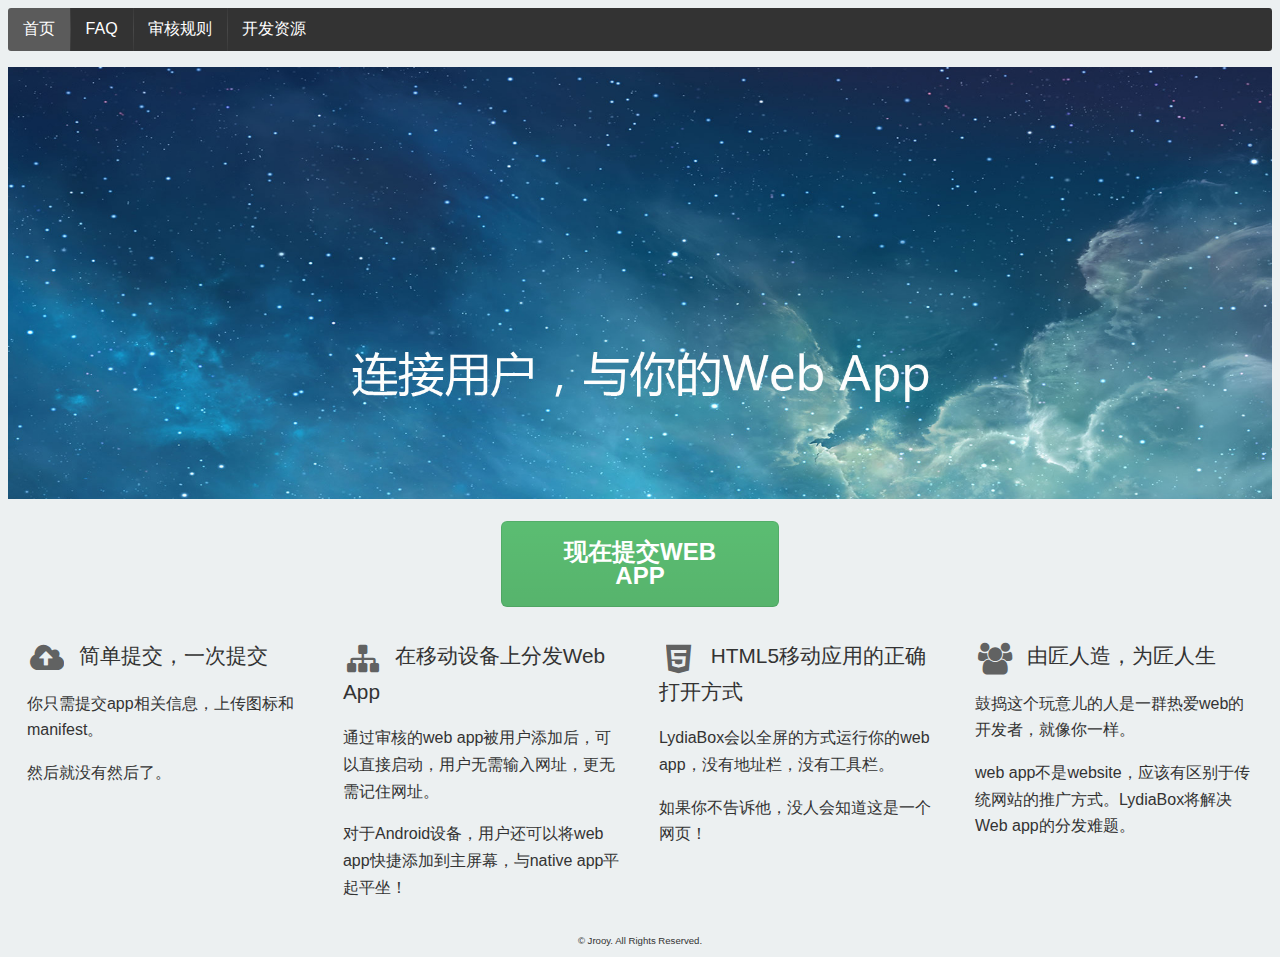
<file: WebRoot/index.html>
<!DOCTYPE html>
<html>
<head>
  <meta charset="utf-8">
  <title>LydiaBox开发者中心</title>
  <link rel="stylesheet" href="semantic/css/semantic.min.css"/>
	<link rel="stylesheet" href="css/style.css"/>
</head>
<body>
<div class="ui menu inverted">
  <a class="item active" href="index.html">首页</a>
  <a class="item" href="faq.html">FAQ</a>
  <a class="item" href="rules.html">审核规则</a>
  <a class="item" href="resources.html">开发资源</a>
</div>

<div class="ui fluid">
  <img width="100%" src="images/banner.jpg"/>
</div>

<div class="ui grid">
  <div class="six wide column"></div>
  <div class="four wide column">
    <a class="ui button massive fluid green" href="dashboard/index.html#/login">现在提交Web App</a>
  </div>
  <div class="six wide column"></div>
</div>

<div class="ui grid">
  <div class="four ui wide column">
    <span class="header">
      <i class="big icon cloud upload"></i>
      <span style="font-size: 1.3em">简单提交，一次提交</span>
    </span>
    <div>
      <p>你只需提交app相关信息，上传图标和manifest。</p>
      <p>然后就没有然后了。</p>
    </div>
  </div>

  <div class="four ui wide column">
    <div>
      <i class="big icon sitemap"></i>
      <span style="font-size: 1.3em">在移动设备上分发Web App</span>
    </div>
    <div>
      <p>通过审核的web app被用户添加后，可以直接启动，用户无需输入网址，更无需记住网址。</p>
      <p>对于Android设备，用户还可以将web app快捷添加到主屏幕，与native app平起平坐！</p>
    </div>
  </div>

  <div class="four ui wide column">
    <div>
      <i class="big icon html5"></i>
      <span style="font-size: 1.3em">HTML5移动应用的正确打开方式</span>
    </div>
    <div>
	    <p>LydiaBox会以全屏的方式运行你的web app，没有地址栏，没有工具栏。</p>
	    <p>如果你不告诉他，没人会知道这是一个网页！</p>
    </div>
  </div>

  <div class="four ui wide column">
    <div>
      <i class="big icon users"></i>
      <span style="font-size: 1.3em">由匠人造，为匠人生</span>
    </div>
    <div>
      <p>鼓捣这个玩意儿的人是一群热爱web的开发者，就像你一样。</p>
      <p>web app不是website，应该有区别于传统网站的推广方式。LydiaBox将解决Web app的分发难题。</p>
    </div>
  </div>
</div>

<footer>
	&copy; Jrooy. All Rights Reserved.
</footer>

<script type="text/javascript" src="http://upcdn.b0.upaiyun.com/libs/jquery/jquery-2.0.3.min.js"></script>
<script type="text/javascript" src="semantic/javascript/semantic.js"></script>
<script type="text/javascript" src="http://tajs.qq.com/stats?sId=29608378" charset="UTF-8"></script>
</body>
</html>
</file>
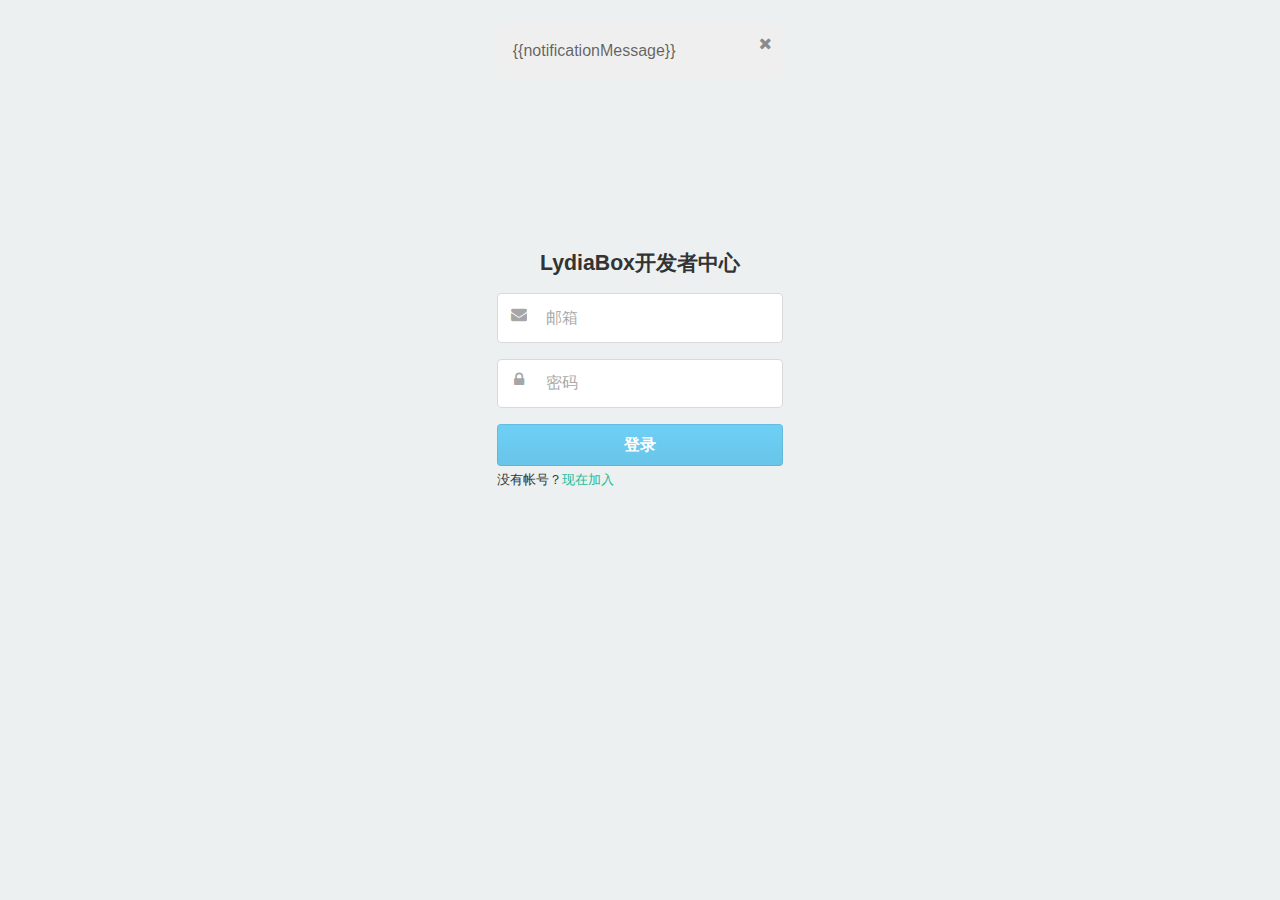
<file: WebRoot/dashboard/index.html>
<!DOCTYPE html>
<html ng-app="lydiadev">
<head>
  <meta charset="utf-8">
  <title>LydiaBox Developer Center</title>
  <link rel="stylesheet" href="semantic/css/semantic.css"/>
	<link rel="stylesheet" href="css/style.css"/>
</head>
<body ng-controller="mainController">

  <div ng-view></div>

  <script type="text/javascript" src="http://upcdn.b0.upaiyun.com/libs/jquery/jquery-2.0.3.min.js"></script>
  <script type="text/javascript" src="semantic/javascript/semantic.min.js"></script>
  <script type="text/javascript" src="js/index.js"></script>
  <script type="text/javascript" src="vendors/angular-file-upload-html5-shim.min.js"></script>
  <script type="text/javascript" src="vendors/angular.min.js"></script>
  <script type="text/javascript" src="vendors/angular-file-upload.min.js"></script>
  <script type="text/javascript" src="js/services.js"></script>
  <script type="text/javascript" src="js/controllers.js"></script>
</body>
</html>
</file>
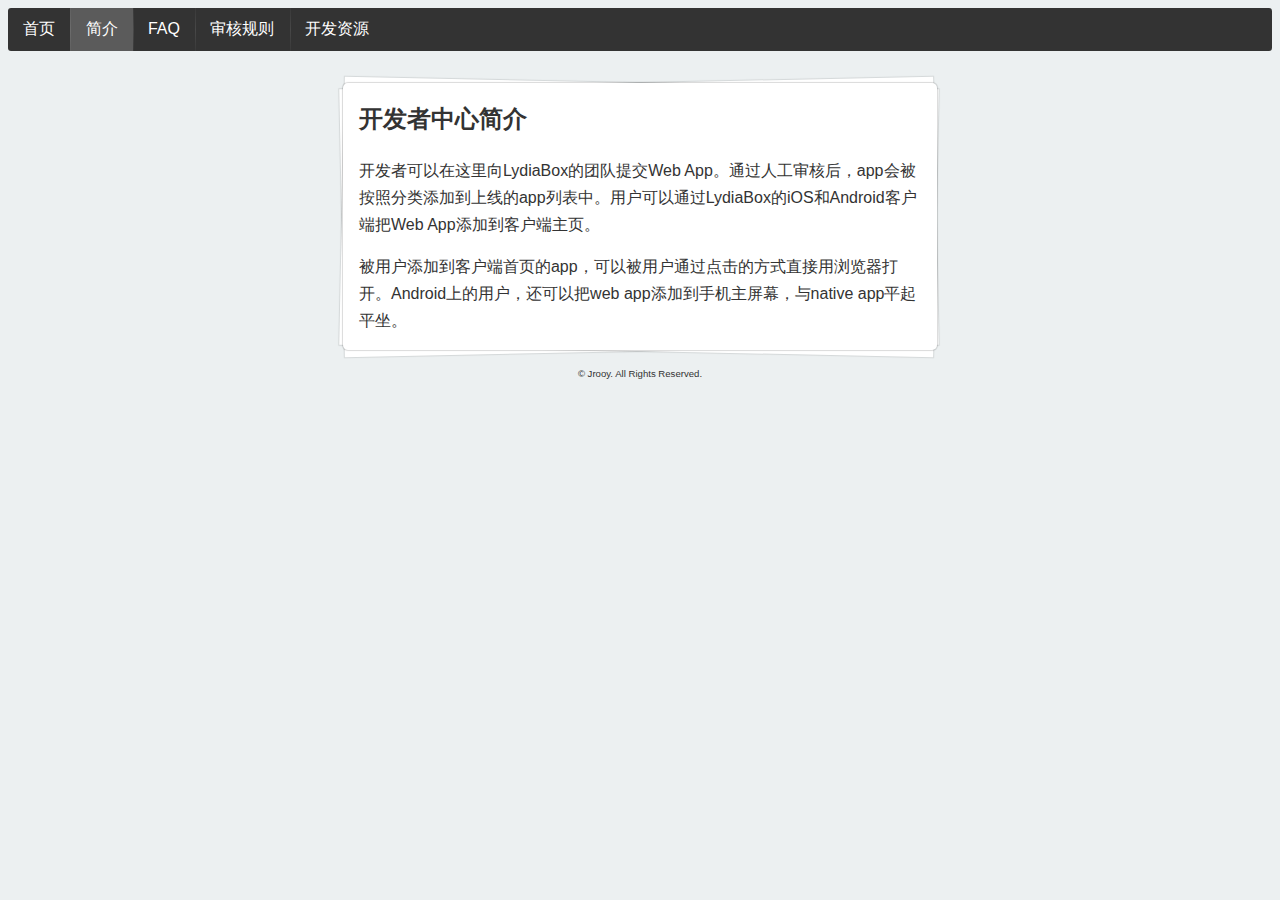
<file: WebRoot/about.html>
<!DOCTYPE html>
<html>
<head>
    <meta charset="utf-8">
    <title>LydiaBox开发者中心 | 关于</title>
    <link rel="stylesheet" href="semantic/css/semantic.min.css"/>
	<link rel="stylesheet" href="css/style.css"/>
</head>
<body>
<div class="ui menu inverted">
    <a class="item" href="index.html">首页</a>
    <a class="item active" href="about.html">简介</a>
    <a class="item" href="faq.html">FAQ</a>
    <a class="item" href="rules.html">审核规则</a>
    <a class="item" href="resources.html">开发资源</a>
</div>

<div class="ui grid">
    <div class="four wide column"></div>
    <div class="eight wide column">
        <div class="ui segment piled">
            <h2>开发者中心简介</h2>
            <p>开发者可以在这里向LydiaBox的团队提交Web App。通过人工审核后，app会被按照分类添加到上线的app列表中。用户可以通过LydiaBox的iOS和Android客户端把Web App添加到客户端主页。</p>
            <p>被用户添加到客户端首页的app，可以被用户通过点击的方式直接用浏览器打开。Android上的用户，还可以把web app添加到手机主屏幕，与native app平起平坐。</p>
        </div>
    </div>
    <div class="four wide column"></div>
</div>

<footer>
	&copy; Jrooy. All Rights Reserved.
</footer>

<script type="text/javascript" src="http://upcdn.b0.upaiyun.com/libs/jquery/jquery-2.0.3.min.js"></script>
<script type="text/javascript" src="semantic/javascript/semantic.js"></script>
</body>
</html>
</file>
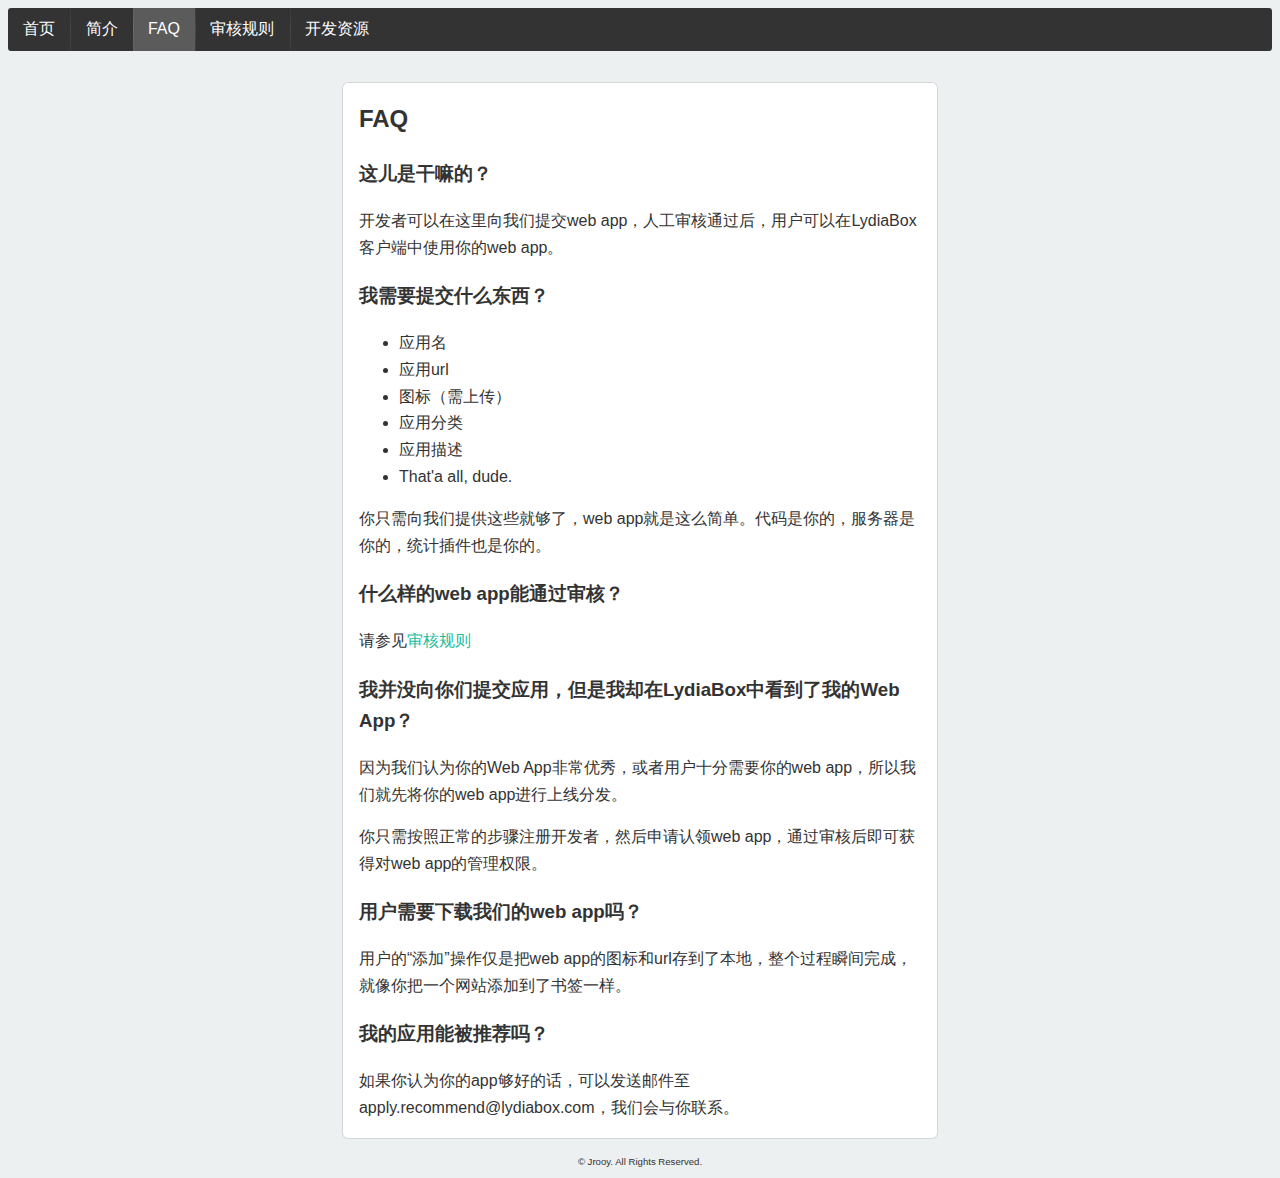
<file: WebRoot/faq.html>
<!DOCTYPE html>
<html>
<head>
	<meta charset="utf-8">
	<title>LydiaBox开发者中心 | FAQ</title>
	<link rel="stylesheet" href="semantic/css/semantic.min.css"/>
	<link rel="stylesheet" href="css/style.css"/>
</head>
<body>
<div class="ui menu inverted">
	<a class="item" href="index.html">首页</a>
	<a class="item" href="about.html">简介</a>
	<a class="item active" href="faq.html">FAQ</a>
	<a class="item" href="rules.html">审核规则</a>
	<a class="item" href="resources.html">开发资源</a>
</div>

<div class="ui grid">
	<div class="four wide column"></div>
	<div class="eight wide column">
		<div class="ui segment">
			<h2>FAQ</h2>
			<h3>这儿是干嘛的？</h3>
			<p>开发者可以在这里向我们提交web app，人工审核通过后，用户可以在LydiaBox客户端中使用你的web app。</p>
			<h3>我需要提交什么东西？</h3>
			<ul>
				<li>应用名</li>
				<li>应用url</li>
				<li>图标（需上传）</li>
				<li>应用分类</li>
				<li>应用描述</li>
				<li>That'a all, dude.</li>
			</ul>
			<p>你只需向我们提供这些就够了，web app就是这么简单。代码是你的，服务器是你的，统计插件也是你的。</p>
			<h3>什么样的web app能通过审核？</h3>
			<p>请参见<a href="rules.html">审核规则</a></p>
			<h3>我并没向你们提交应用，但是我却在LydiaBox中看到了我的Web App？</h3>
			<p>因为我们认为你的Web App非常优秀，或者用户十分需要你的web app，所以我们就先将你的web app进行上线分发。</p>
			<p>你只需按照正常的步骤注册开发者，然后申请认领web app，通过审核后即可获得对web app的管理权限。</p>
			<h3>用户需要下载我们的web app吗？</h3>
			<p>用户的“添加”操作仅是把web app的图标和url存到了本地，整个过程瞬间完成，就像你把一个网站添加到了书签一样。</p>
			<h3>我的应用能被推荐吗？</h3>
			<p>如果你认为你的app够好的话，可以发送邮件至apply.recommend@lydiabox.com，我们会与你联系。</p>
		</div>
	</div>
	<div class="four wide column"></div>
</div>

<footer>
	&copy; Jrooy. All Rights Reserved.
</footer>

<script type="text/javascript" src="http://upcdn.b0.upaiyun.com/libs/jquery/jquery-2.0.3.min.js"></script>
<script type="text/javascript" src="semantic/javascript/semantic.js"></script>
</body>
</html>
</file>
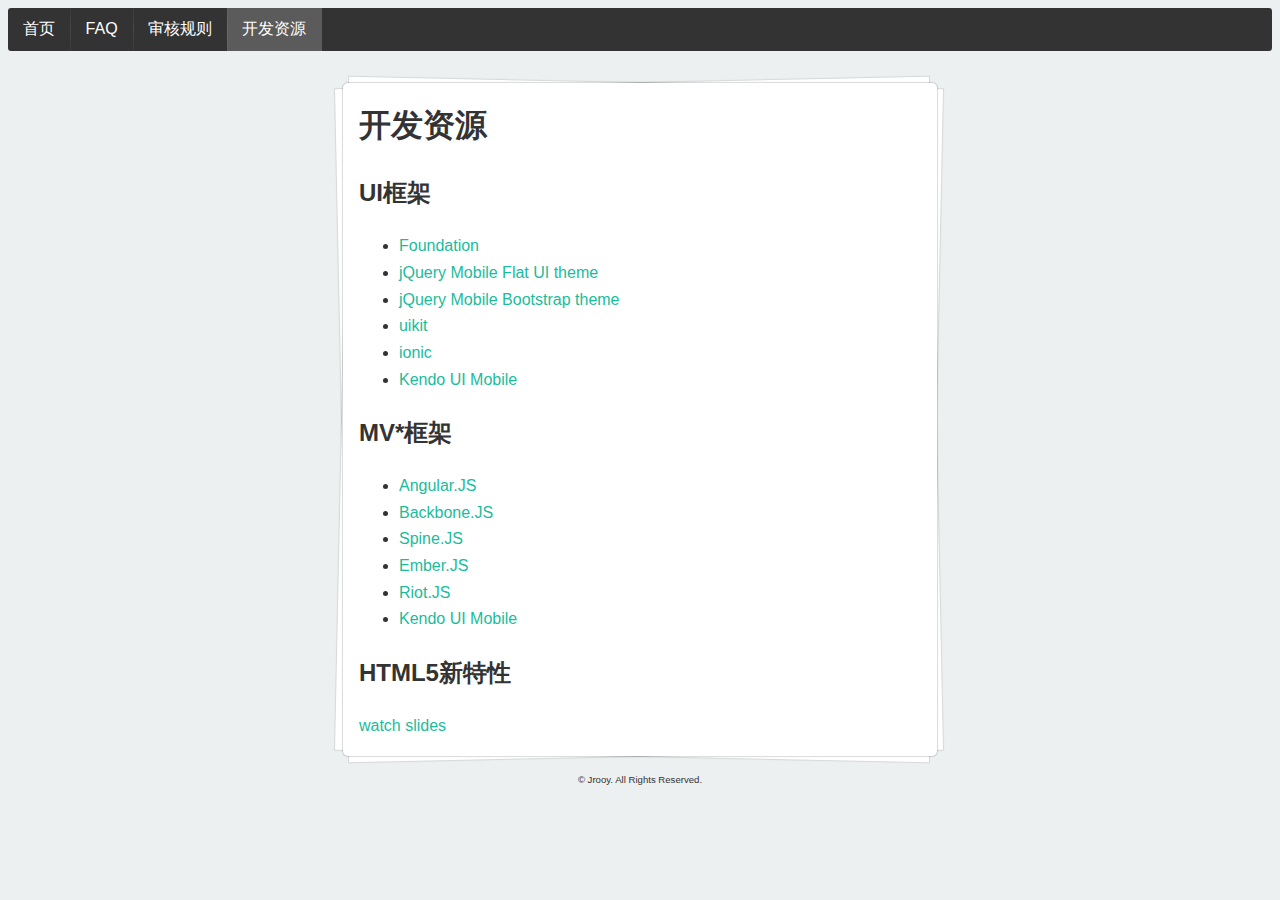
<file: WebRoot/resources.html>
<!DOCTYPE html>
<html>
<head>
    <meta charset="utf-8">
    <title>LydiaBox开发者中心 | 开发资源</title>
    <link rel="stylesheet" href="semantic/css/semantic.min.css"/>
	<link rel="stylesheet" href="css/style.css"/>
</head>
<body>
<div class="ui menu inverted">
    <a class="item" href="index.html">首页</a>
    <a class="item" href="faq.html">FAQ</a>
    <a class="item" href="rules.html">审核规则</a>
    <a class="item active" href="resources.html">开发资源</a>
</div>

<div class="ui grid">
    <div class="four wide column"></div>
    <div class="eight wide column">
        <div class="ui segment piled">
            <h1>开发资源</h1>
            <h2>UI框架</h2>
            <ul>
                <li><a href="http://foundation.zurb.com" target="_blank">Foundation</a></li>
                <li><a href="https://github.com/ququplay/jquery-mobile-flat-ui-theme" target="_blank">jQuery Mobile Flat UI theme</a></li>
                <li><a href="https://github.com/commadelimited/jQuery-Mobile-Bootstrap-Theme" target="_blank">jQuery Mobile Bootstrap theme</a></li>
                <li><a href="http://www.getuikit.com/" target="_blank">uikit</a></li>
                <li><a href="http://www.ionicframework.com" target="_blank">ionic</a></li>
                <li><a href="http://www.kendoui.com/mobile.aspx" target="_blank">Kendo UI Mobile</a></li>
            </ul>
            <h2>MV*框架</h2>
            <ul>
                <li><a target="_blank" href="http://angularjs.org/">Angular.JS</a></li>
                <li><a target="_blank" href="http://backbonejs.org/">Backbone.JS</a></li>
                <li><a target="_blank" href="http://spinejs.com">Spine.JS</a></li>
                <li><a target="_blank" href="http://emberjs.com/">Ember.JS</a></li>
                <li><a target="_blank" href="https://moot.it/blog/technology/riotjs-the-1kb-mvp-framework.html">Riot.JS</a></li>
                <li><a href="http://www.kendoui.com/mobile.aspx" target="_blank">Kendo UI Mobile</a></li>
            </ul>
            <h2>HTML5新特性</h2>
            <p><a href="http://html5rocks.com/zh/slides">watch slides</a></p>
        </div>
    </div>
    <div class="four wide column"></div>
</div>

<footer>
	&copy; Jrooy. All Rights Reserved.
</footer>

<script type="text/javascript" src="http://upcdn.b0.upaiyun.com/libs/jquery/jquery-2.0.3.min.js"></script>
<script type="text/javascript" src="semantic/javascript/semantic.js"></script>
</body>
</html>
</file>
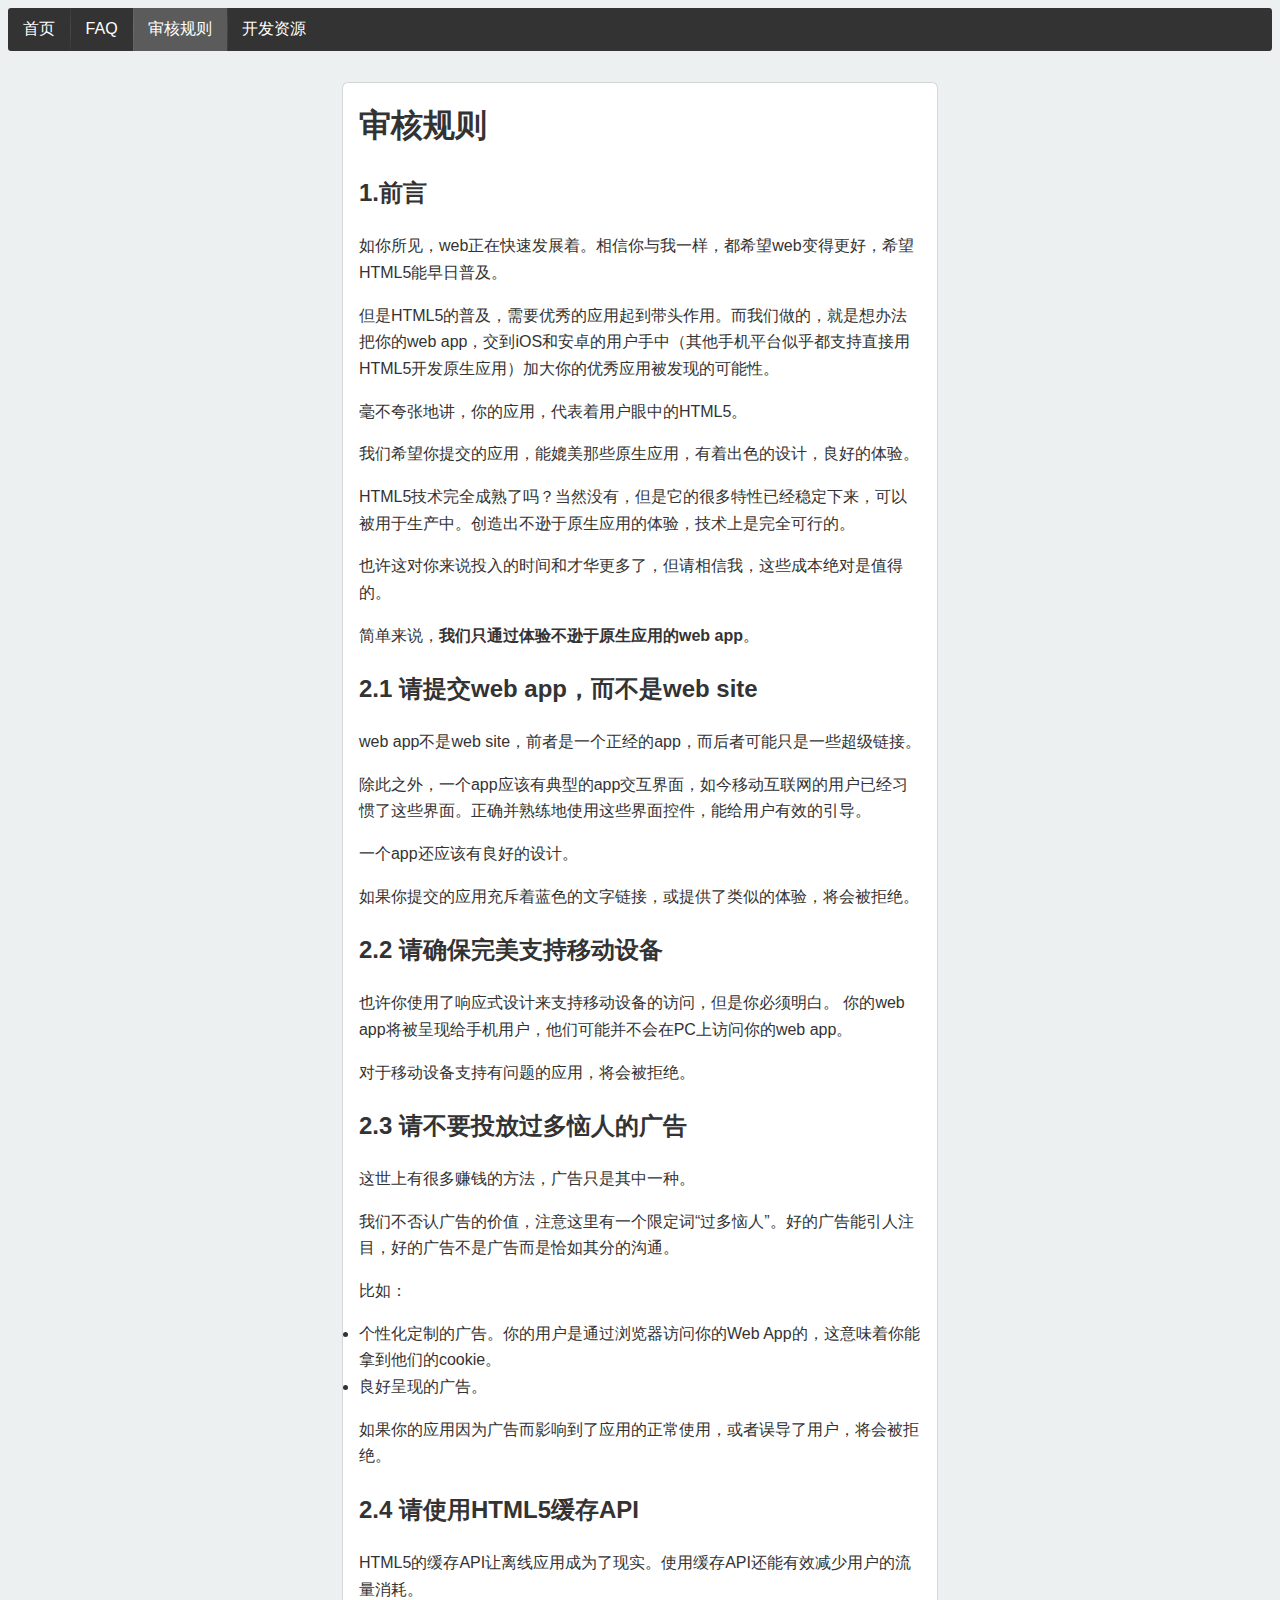
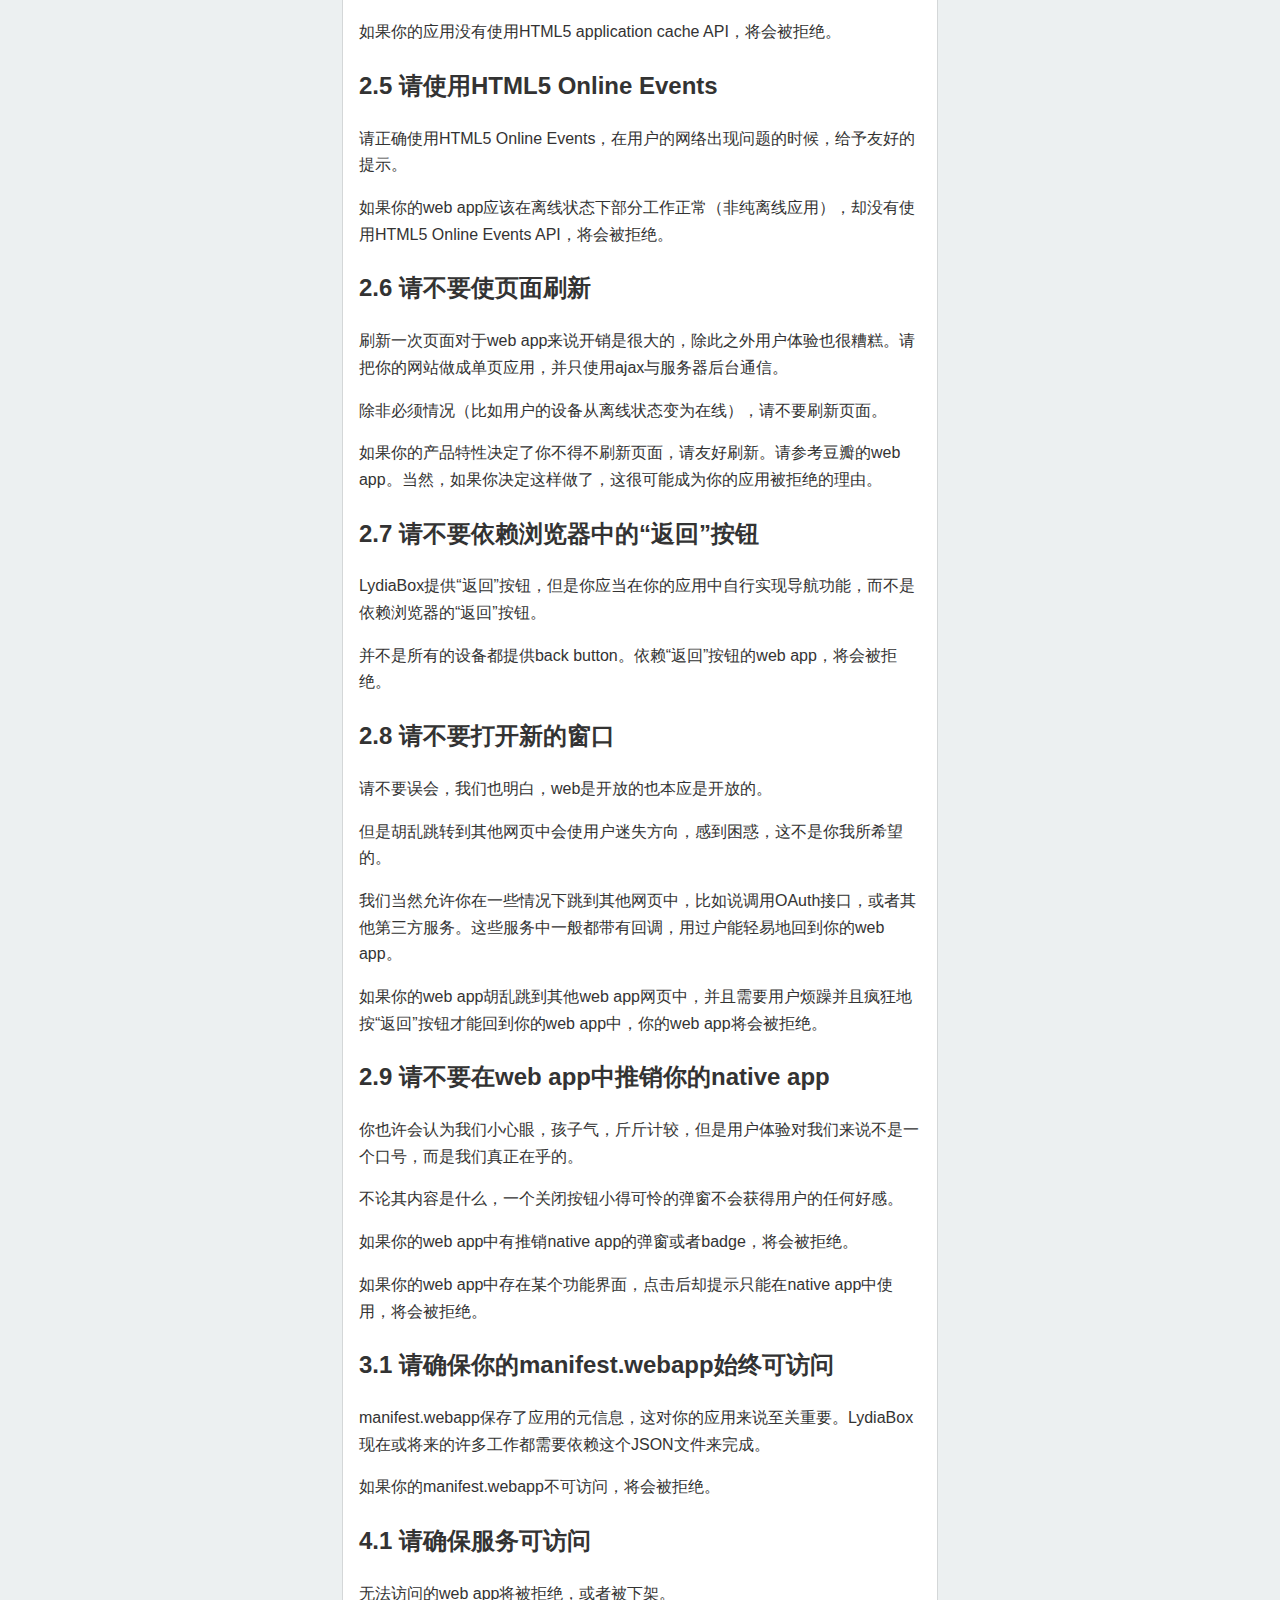
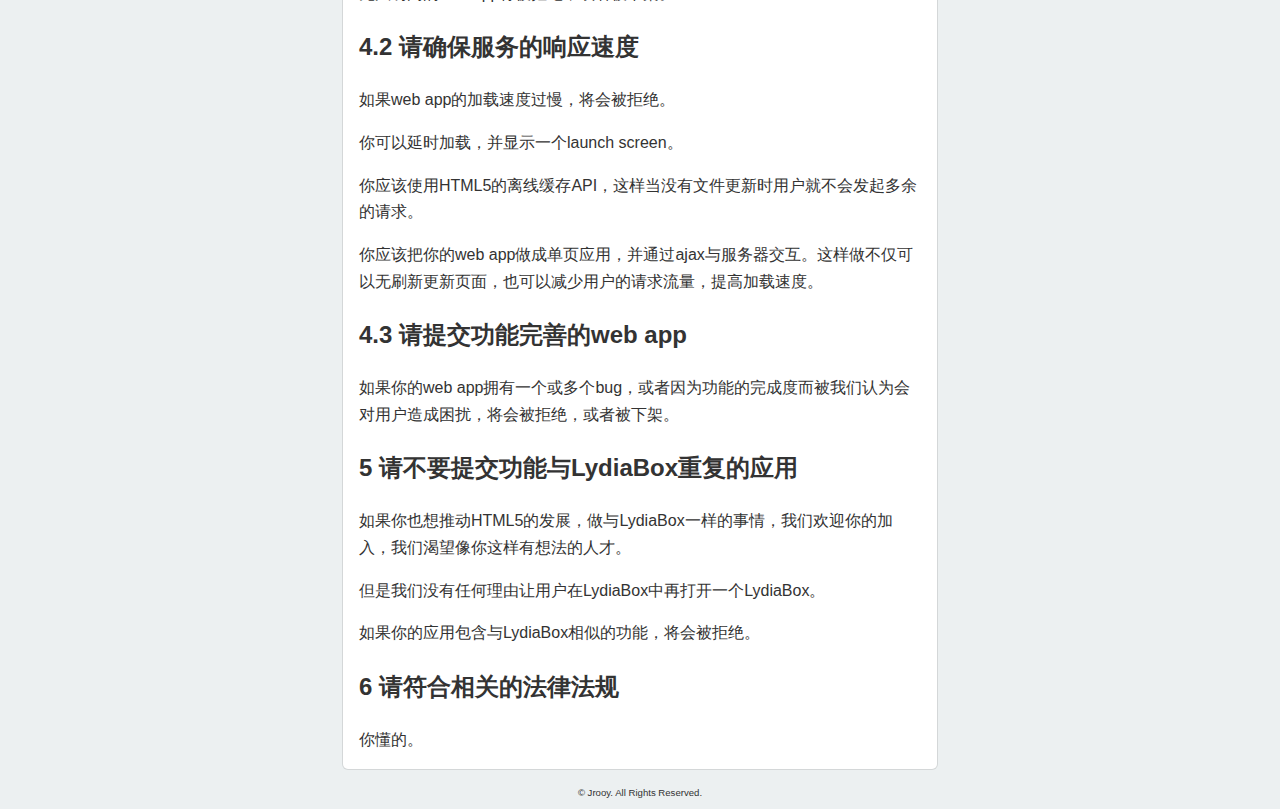
<file: WebRoot/rules.html>
<!DOCTYPE html>
<html>
<head>
  <meta charset="utf-8">
  <title>LydiaBox Web App 审核规则</title>
  <link rel="stylesheet" href="semantic/css/semantic.min.css"/>
	<link rel="stylesheet" href="css/style.css"/>
</head>
<body>
<div class="ui menu inverted">
  <a class="item" href="index.html">首页</a>
  <a class="item" href="faq.html">FAQ</a>
  <a class="item active" href="rules.html">审核规则</a>
  <a class="item" href="resources.html">开发资源</a>
</div>

<div class="ui grid">
  <div class="four wide column"></div>
  <div class="eight wide column">
    <div class="ui segment">
      <h1>审核规则</h1>
	    <h2>1.前言</h2>
	    <p>如你所见，web正在快速发展着。相信你与我一样，都希望web变得更好，希望HTML5能早日普及。</p>
	    <p>但是HTML5的普及，需要优秀的应用起到带头作用。而我们做的，就是想办法把你的web app，交到iOS和安卓的用户手中（其他手机平台似乎都支持直接用HTML5开发原生应用）加大你的优秀应用被发现的可能性。</p>
	    <p>毫不夸张地讲，你的应用，代表着用户眼中的HTML5。</p>
	    <p>我们希望你提交的应用，能媲美那些原生应用，有着出色的设计，良好的体验。</p>
	    <p>HTML5技术完全成熟了吗？当然没有，但是它的很多特性已经稳定下来，可以被用于生产中。创造出不逊于原生应用的体验，技术上是完全可行的。</p>
	    <p>也许这对你来说投入的时间和才华更多了，但请相信我，这些成本绝对是值得的。</p>
	    <p>简单来说，<b>我们只通过体验不逊于原生应用的web app</b>。</p>

      <h2>2.1 请提交web app，而不是web site</h2>
      <p>web app不是web site，前者是一个正经的app，而后者可能只是一些超级链接。</p>
      <p>除此之外，一个app应该有典型的app交互界面，如今移动互联网的用户已经习惯了这些界面。正确并熟练地使用这些界面控件，能给用户有效的引导。</p>
      <p>一个app还应该有良好的设计。</p>
      <p>如果你提交的应用充斥着蓝色的文字链接，或提供了类似的体验，将会被拒绝。</p>

      <h2>2.2 请确保完美支持移动设备</h2>
      <p>也许你使用了响应式设计来支持移动设备的访问，但是你必须明白。
      你的web app将被呈现给手机用户，他们可能并不会在PC上访问你的web app。</p>
	    <p>对于移动设备支持有问题的应用，将会被拒绝。</p>

      <h2>2.3 请不要投放过多恼人的广告</h2>
      <p>这世上有很多赚钱的方法，广告只是其中一种。</p>
      <p>我们不否认广告的价值，注意这里有一个限定词“过多恼人”。好的广告能引人注目，好的广告不是广告而是恰如其分的沟通。</p>
      <p>比如：
        <li>个性化定制的广告。你的用户是通过浏览器访问你的Web App的，这意味着你能拿到他们的cookie。</li>
        <li>良好呈现的广告。</li>
      </p>
	    <p>如果你的应用因为广告而影响到了应用的正常使用，或者误导了用户，将会被拒绝。</p>

      <h2>2.4 请使用HTML5缓存API</h2>
      <p>HTML5的缓存API让离线应用成为了现实。使用缓存API还能有效减少用户的流量消耗。</p>
	    <p>如果你的应用没有使用HTML5 application cache API，将会被拒绝。</p>

      <h2>2.5 请使用HTML5 Online Events</h2>
	    <p>请正确使用HTML5 Online Events，在用户的网络出现问题的时候，给予友好的提示。</p>
	    <p>如果你的web app应该在离线状态下部分工作正常（非纯离线应用），却没有使用HTML5 Online Events API，将会被拒绝。</p>

	    <h2>2.6 请不要使页面刷新</h2>
	    <p>刷新一次页面对于web app来说开销是很大的，除此之外用户体验也很糟糕。请把你的网站做成单页应用，并只使用ajax与服务器后台通信。</p>
	    <p>除非必须情况（比如用户的设备从离线状态变为在线），请不要刷新页面。</p>
	    <p>如果你的产品特性决定了你不得不刷新页面，请友好刷新。请参考豆瓣的web app。当然，如果你决定这样做了，这很可能成为你的应用被拒绝的理由。</p>

	    <h2>2.7 请不要依赖浏览器中的“返回”按钮</h2>
	    <p>LydiaBox提供“返回”按钮，但是你应当在你的应用中自行实现导航功能，而不是依赖浏览器的“返回”按钮。</p>
	    <p>并不是所有的设备都提供back button。依赖“返回”按钮的web app，将会被拒绝。</p>

	    <h2>2.8 请不要打开新的窗口</h2>
	    <p>请不要误会，我们也明白，web是开放的也本应是开放的。</p>
	    <p>但是胡乱跳转到其他网页中会使用户迷失方向，感到困惑，这不是你我所希望的。</p>
	    <p>我们当然允许你在一些情况下跳到其他网页中，比如说调用OAuth接口，或者其他第三方服务。这些服务中一般都带有回调，用过户能轻易地回到你的web app。</p>
	    <p>如果你的web app胡乱跳到其他web app网页中，并且需要用户烦躁并且疯狂地按“返回”按钮才能回到你的web app中，你的web app将会被拒绝。</p>

	    <h2>2.9 请不要在web app中推销你的native app</h2>
	    <p>你也许会认为我们小心眼，孩子气，斤斤计较，但是用户体验对我们来说不是一个口号，而是我们真正在乎的。</p>
	    <p>不论其内容是什么，一个关闭按钮小得可怜的弹窗不会获得用户的任何好感。</p>
	    <p>如果你的web app中有推销native app的弹窗或者badge，将会被拒绝。</p>
	    <p>如果你的web app中存在某个功能界面，点击后却提示只能在native app中使用，将会被拒绝。</p>

	    <h2>3.1 请确保你的manifest.webapp始终可访问</h2>
	    <p>manifest.webapp保存了应用的元信息，这对你的应用来说至关重要。LydiaBox现在或将来的许多工作都需要依赖这个JSON文件来完成。</p>
	    <p>如果你的manifest.webapp不可访问，将会被拒绝。</p>

      <h2>4.1 请确保服务可访问</h2>
	    <p>无法访问的web app将被拒绝，或者被下架。</p>

	    <h2>4.2 请确保服务的响应速度</h2>
	    <p>如果web app的加载速度过慢，将会被拒绝。</p>
	    <p>你可以延时加载，并显示一个launch screen。</p>
	    <p>你应该使用HTML5的离线缓存API，这样当没有文件更新时用户就不会发起多余的请求。</p>
	    <p>你应该把你的web app做成单页应用，并通过ajax与服务器交互。这样做不仅可以无刷新更新页面，也可以减少用户的请求流量，提高加载速度。</p>

	    <h2>4.3 请提交功能完善的web app</h2>
	    <p>如果你的web app拥有一个或多个bug，或者因为功能的完成度而被我们认为会对用户造成困扰，将会被拒绝，或者被下架。</p>

	    <h2>5 请不要提交功能与LydiaBox重复的应用</h2>
	    <p>如果你也想推动HTML5的发展，做与LydiaBox一样的事情，我们欢迎你的加入，我们渴望像你这样有想法的人才。</p>
	    <p>但是我们没有任何理由让用户在LydiaBox中再打开一个LydiaBox。</p>
	    <p>如果你的应用包含与LydiaBox相似的功能，将会被拒绝。</p>

      <h2>6 请符合相关的法律法规</h2>
      <p>你懂的。</p>
    </div>
  </div>
  <div class="four wide column"></div>
</div>

<footer>
	&copy; Jrooy. All Rights Reserved.
</footer>

<script type="text/javascript" src="http://upcdn.b0.upaiyun.com/libs/jquery/jquery-2.0.3.min.js"></script>
<script type="text/javascript" src="semantic/javascript/semantic.js"></script>
</body>
</html>
</file>
<file: WebRoot/css/style.css>
body {
    line-height: 1.4em;
    background-color: #ecf0f1;
}

a {
    text-decoration: none;
    color: #1abc9c;
}

a:hover {
    text-decoration: underline;
    color: #16a085;
}

/* one of font-family best practice */
body,input,textarea,select {font:normal 12px/1.667 'Helvetica Neue',Tahoma,Arial,'Microsoft YaHei',\5fae\8f6f\96c5\9ed1;*font-family:'Microsoft YaHei',Tahoma,Arial;color:#333}
.noClearType body,.noClearType input,.noClearType textarea,.noClearType select {font-family:Tahoma,Arial}
.FontYahei body,.FontYahei input,.FontYahei textarea,.FontYahei select {font-family:'Helvetica Neue',Tahoma,Arial,'Microsoft YaHei',\5fae\8f6f\96c5\9ed1,sans-serif;*font-family:'Microsoft YaHei',Tahoma,Arial}
.FontSimsun body,.FontSimsun input,.FontSimsun textarea,.FontSimsun select {font-family:'Helvetica Neue',Tahoma,Arial,SimSun,\5b8b\4f53;*font-family:SimSun}
.FontSys body,.FontSys input,.FontSys textarea,.FontSys select {font-family:'Helvetica Neue',Tahoma,Arial,sans-serif;*font-family:'Helvetica Neue',Tahoma,Arial}
@media screen\0 {
    .FontSys body,.FontSys input,.FontSys textarea,.FontSys select {font-family:'Helvetica Neue',Tahoma,Arial}
}

footer {
    text-align: center;
    font-size: 0.8em;
}
</file>
<file: WebRoot/dashboard/css/style.css>
a {
    text-decoration: none;
    color: #1abc9c;
}

a:hover {
    text-decoration: underline;
    color: #16a085;
}

/* one of font-family best practice */
body,input,textarea,select {font:normal 12px/1.667 'Helvetica Neue',Tahoma,Arial,'Microsoft YaHei',\5fae\8f6f\96c5\9ed1;*font-family:'Microsoft YaHei',Tahoma,Arial;color:#333}
.noClearType body,.noClearType input,.noClearType textarea,.noClearType select {font-family:Tahoma,Arial}
.FontYahei body,.FontYahei input,.FontYahei textarea,.FontYahei select {font-family:'Helvetica Neue',Tahoma,Arial,'Microsoft YaHei',\5fae\8f6f\96c5\9ed1,sans-serif;*font-family:'Microsoft YaHei',Tahoma,Arial}
.FontSimsun body,.FontSimsun input,.FontSimsun textarea,.FontSimsun select {font-family:'Helvetica Neue',Tahoma,Arial,SimSun,\5b8b\4f53;*font-family:SimSun}
.FontSys body,.FontSys input,.FontSys textarea,.FontSys select {font-family:'Helvetica Neue',Tahoma,Arial,sans-serif;*font-family:'Helvetica Neue',Tahoma,Arial}
@media screen\0 {
    .FontSys body,.FontSys input,.FontSys textarea,.FontSys select {font-family:'Helvetica Neue',Tahoma,Arial}
}


#loginForm .header {
    text-align: center;
}

#loginForm {
    margin-top: 60%;
}

#regForm {
    margin-top: 10%;
}

#regFormContainer {
    margin-top: 6%;
}

body {
    background-color: #ecf0f1;
}
</file>
